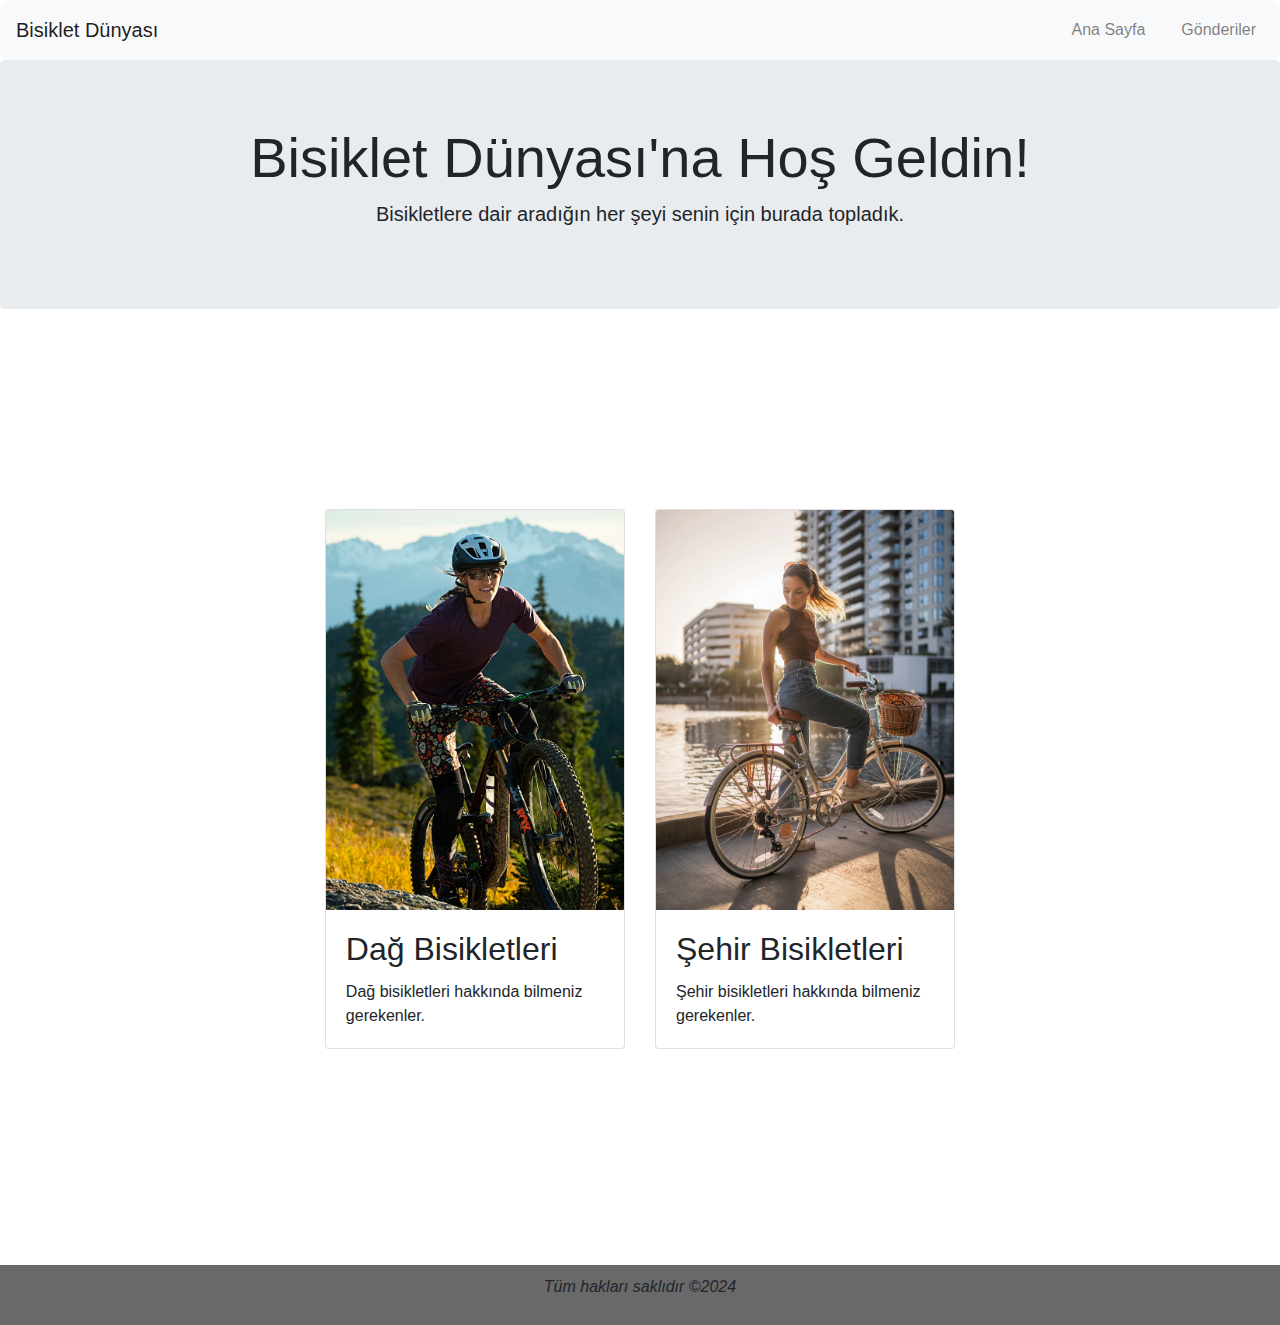
<file: BlogSitesi/index.html>
<!DOCTYPE html>
<html lang="tr">
<head>
    <meta charset="UTF-8">
    <meta name="viewport" content="width=device-width, initial-scale=1.0">
    <title>Bisiklet Dünyası</title>
    <link rel="stylesheet" href="styles.css">
    <link rel="stylesheet" href="https://stackpath.bootstrapcdn.com/bootstrap/4.5.2/css/bootstrap.min.css">
</head>

<body>
<header>
<nav class="navbar navbar-expand-lg navbar-light bg-light">
    <a class="navbar-brand" href="#">Bisiklet Dünyası</a>
    <div class="collapse navbar-collapse">
        <ul class="navbar-nav ml-auto">
            <li class="nav-item"><a class="nav-link" href="index.html">Ana Sayfa</a></li>
            <li class="nav-item"><a class="nav-link" href="post.html">Gönderiler</a></li>
        </ul>
    </div>
</nav>
</header>

<div class="jumbotron text-center">
    <h1 class="display-4">Bisiklet Dünyası'na Hoş Geldin!</h1>
    <p class="lead">Bisikletlere dair aradığın her şeyi senin için burada topladık.</p>
</div>

<div class="container mt-4">
    <div class="row justify-content-center">
      <!-- İlk Blog Kartı -->
      <div class="col-md-5 mb-4">
        <div class="card h-100">
          <img src="dag.bisikleti.jpg" class="card-img-top img-fixed-size" alt="Dag Bisikleti">
          <div class="card-body">
            <h2 class="card-title">Dağ Bisikletleri</h2>
            <p class="card-text">Dağ bisikletleri hakkında bilmeniz gerekenler.</p>
          </div>
        </div>
      </div>

      <!-- İkinci Blog Kartı -->
      <div class="col-md-5 mb-4">
        <div class="card h-100">
          <img src="city.bike.jpg" class="card-img-top img-fixed-size" alt="Sehir Bisikleti">
          <div class="card-body">
            <h2 class="card-title">Şehir Bisikletleri</h2>
            <p class="card-text">Şehir bisikletleri hakkında bilmeniz gerekenler.</p>
          </div>
        </div>
      </div>
    </div>
</div>

<footer>
    <div class="footer-bottom text-center mt-4">
        <p>Tüm hakları saklıdır ©2024</p>
    </div>
</footer>

</body>
</html>
</file>
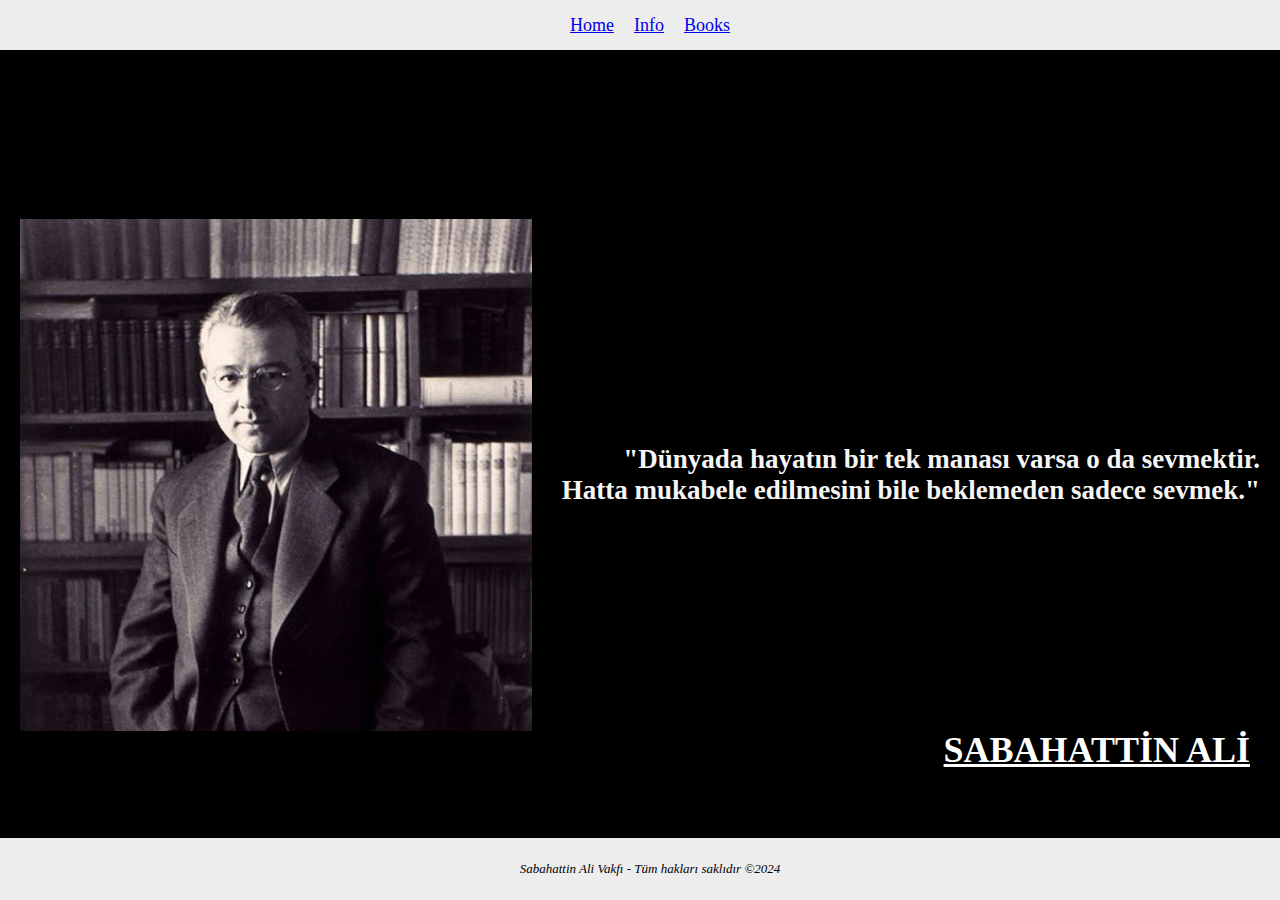
<file: YazarProjesi/index.html>
<!DOCTYPE html>
<html lang="tr">
<head>
    <meta charset="UTF-8">
    <meta name="viewport" content="width=device-width, initial-scale=1.0">
    <title>Sabahattin Ali</title>
    <link rel="stylesheet" href="style2.css">
    
</head>

<body>

    <header>
        <nav>
        <ul>
        <li><a href="index.html">Home</a></li>
        <li><a href="info.html">Info</a></li>
        <li><a href="books.html">Books</a></li>
        </ul>
        </nav>
        </header>
        <div class="sabahattinabi">
        <img src="sabahattin.jpg" alt="SabahattinAli" width="auto" height="auto"> 
        <h2>"Dünyada hayatın bir tek manası varsa o da sevmektir. Hatta mukabele edilmesini bile beklemeden sadece sevmek."</h2> 
        <h1>SABAHATTİN ALİ</h1>
    </div>

        <footer>
            <div class="footer-yazar">
                <p>Sabahattin Ali Vakfı - Tüm hakları saklıdır ©2024</p>
            </div>

</body>
</html>
</file>
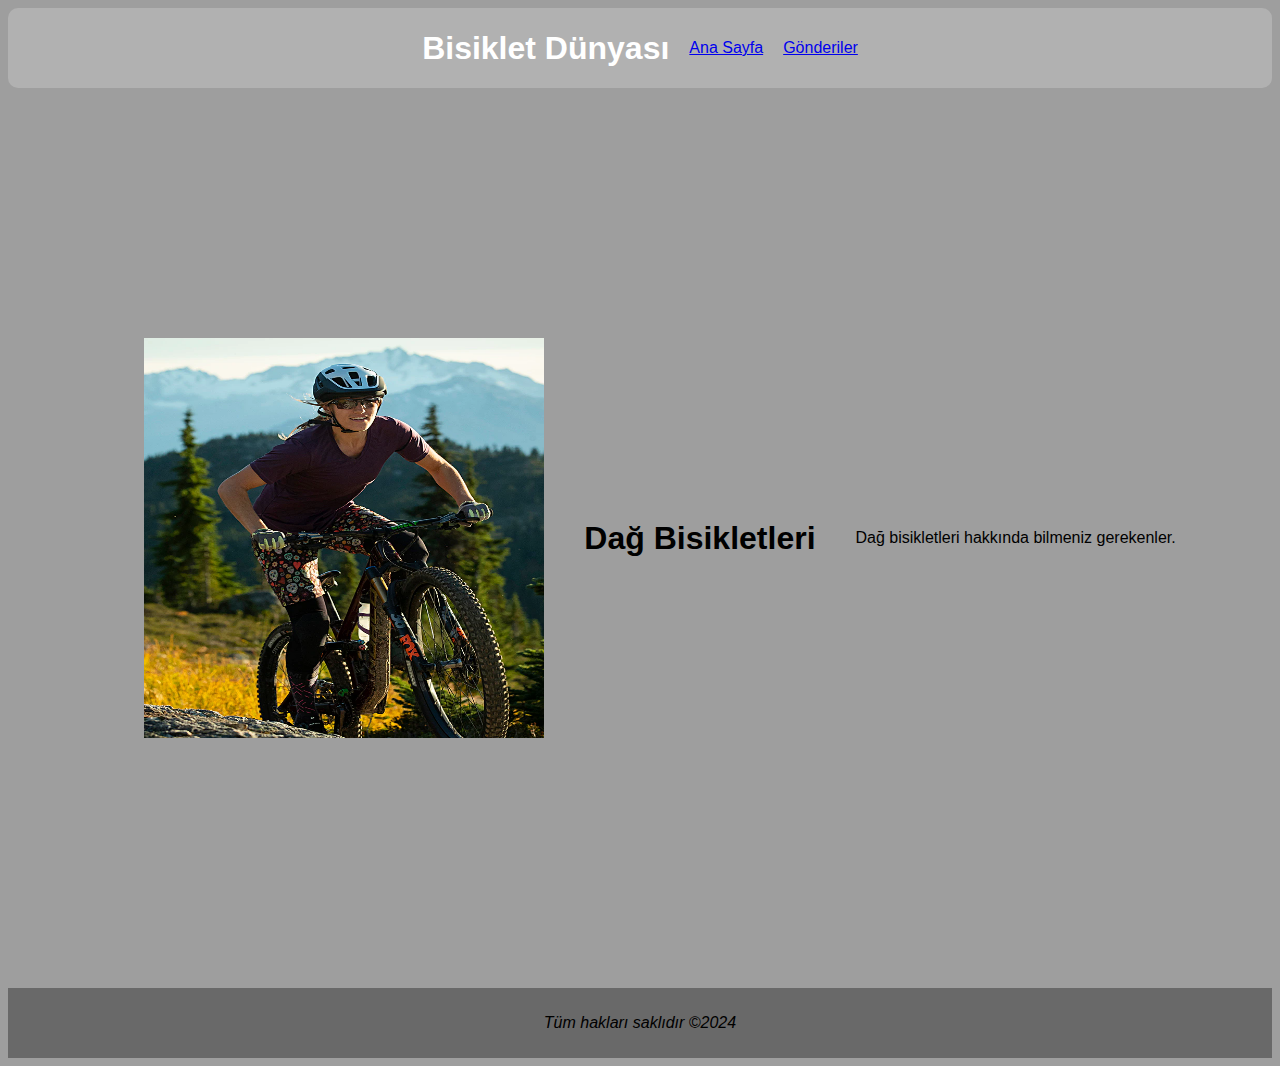
<file: BlogSitesi/post.html>
<!DOCTYPE html>
<html lang="tr">
<head>
    <meta charset="UTF-8">
    <meta name="viewport" content="width=device-width, initial-scale=1.0">
    <title>Bisiklet Dünyası</title>
    <link rel="stylesheet" href="styles.css">
</head>

<body>
<header>
<nav>
    <h1>Bisiklet Dünyası</h1>
<ul>
<li><a href="index.html">Ana Sayfa</a></li>
<li><a href="post.html">Gönderiler</a></li>
</ul>
</nav>
</header>

<div class="container">

<div class="blog1"></div>
<img src="dag.bisikleti.jpg" alt="Dag Bisikleti" width="400" height="400">  
<h1>Dağ Bisikletleri</h1>  
<p>Dağ bisikletleri hakkında bilmeniz gerekenler.</p>

</div>

<footer>
<div class="footer-bottom">
    <p>Tüm hakları saklıdır ©2024</p>
</div>
</footer>
    
</body>
</html>
</file>
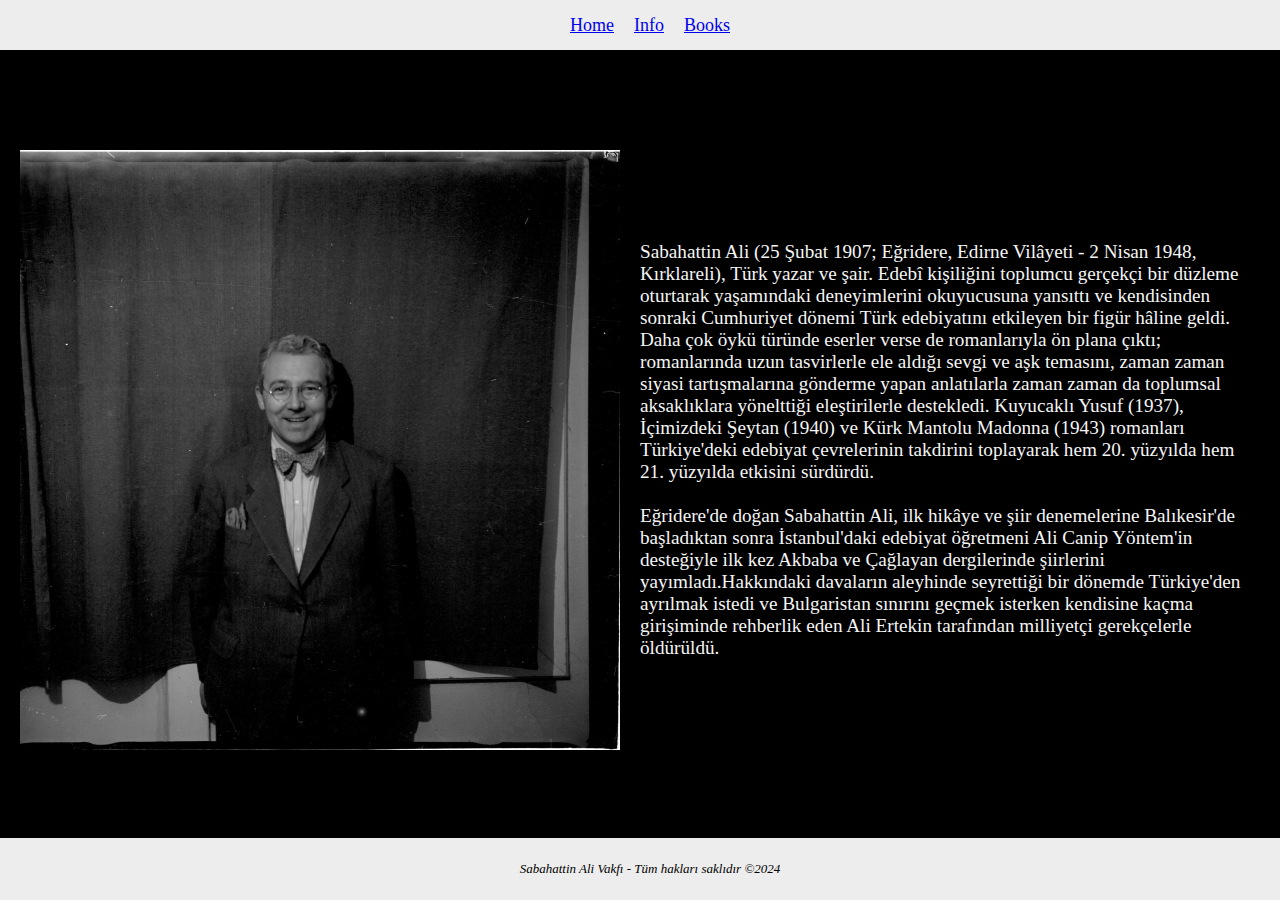
<file: YazarProjesi/info.html>
<!DOCTYPE html>
<html lang="tr">
<head>
    <meta charset="UTF-8">
    <meta name="viewport" content="width=device-width, initial-scale=1.0">
    <title>Info</title>
    <link rel="stylesheet" href="style2.css">
</head>
<body>

    <header>
        <nav>
        <ul>
        <li><a href="index.html">Home</a></li>
        <li><a href="info.html">Info</a></li>
        <li><a href="books.html">Books</a></li>
        </ul>
        </nav>

        <h1> INFO </h1>

        <div class="content">
        <img src="sabahattin2.jpg" alt="SabahattinAli2" width="600" height="600"> 

        <p>Sabahattin Ali (25 Şubat 1907; Eğridere, Edirne Vilâyeti - 2 Nisan 1948, Kırklareli), Türk yazar ve şair. Edebî kişiliğini toplumcu gerçekçi bir düzleme oturtarak yaşamındaki deneyimlerini okuyucusuna yansıttı ve kendisinden sonraki Cumhuriyet dönemi Türk edebiyatını etkileyen bir figür hâline geldi. Daha çok öykü türünde eserler verse de romanlarıyla ön plana çıktı; romanlarında uzun tasvirlerle ele aldığı sevgi ve aşk temasını, zaman zaman siyasi tartışmalarına gönderme yapan anlatılarla zaman zaman da toplumsal aksaklıklara yönelttiği eleştirilerle destekledi. Kuyucaklı Yusuf (1937), İçimizdeki Şeytan (1940) ve Kürk Mantolu Madonna (1943) romanları Türkiye'deki edebiyat çevrelerinin takdirini toplayarak hem 20. yüzyılda hem 21. yüzyılda etkisini sürdürdü.<br><br>
        Eğridere'de doğan Sabahattin Ali, ilk hikâye ve şiir denemelerine Balıkesir'de başladıktan sonra İstanbul'daki edebiyat öğretmeni Ali Canip Yöntem'in desteğiyle ilk kez Akbaba ve Çağlayan dergilerinde şiirlerini yayımladı.Hakkındaki davaların aleyhinde seyrettiği bir dönemde Türkiye'den ayrılmak istedi ve Bulgaristan sınırını geçmek isterken kendisine kaçma girişiminde rehberlik eden Ali Ertekin tarafından milliyetçi gerekçelerle öldürüldü.</p>

    </div>

    <footer>
        <div class="footer-yazar">
            <p>Sabahattin Ali Vakfı - Tüm hakları saklıdır ©2024</p>
        </div>
    
</body>
</html>
</file>
<file: BlogSitesi/styles.css>
body {
    background-color: rgb(158, 158, 158);
    font-family: 'Roboto', sans-serif;
    font-weight: 300; 
    }

    .container {
        display: flex; 
        justify-content: center; 
        align-items: center; 
        gap: 40px; 
        height: 100vh; 
        margin: 0 auto; 
        padding: 0 20px; 
        box-sizing: border-box; 
    }



    nav {
    background-color: rgb(177, 177, 177);
    height: 60px;
    display: flex;
    justify-content: center;
    align-items: center;
    border-radius: 10px;
    padding: 10px 20px;
    }

    nav h1 {
        display: flex;
        color: white;
        text-align:left;
        margin: 0;
        padding: 0;
    
        }
    
    nav ul {
        list-style-type: none; 
        margin: 0;
        padding: 0;
        overflow: hidden; 
        display: flex;
        justify-content: center; 
    }
    
    nav ul li {
        margin-left: 20px; 
    }


.footer-bottom {
background-color: dimgray;
font-size: medium;
font-style: italic;
text-align: center;
padding: 10px 20px; 
margin-top: auto;
}

.p {
    display:flex;
    text-align: left;
    color: white;
}

.h1 {
    display:flex;
    text-align: end;
    color: white;
}

.img-fixed-size {
    width: 400px;
    height: 400px;
    object-fit: cover; 
  }
</file>
<file: YazarProjesi/style2.css>
main{

    flex: 1;
    padding: 20px;
}

body {
background-color: black;
font-family: 'Times New Roman', Times, serif;
font-weight: 300;
margin: 0;
padding: 0;
display: flex;
flex-direction: column;
min-height: 100vh;
}

nav {
    background-color: rgb(237, 237, 237);
    height: 30px;
    display: flex;
    font-family: 'Times New Roman', Times, serif;
    font-size: large;
    color:rgb(0, 0, 0);
    justify-content: center;
    align-items: center;
    padding: 10px 20px;
    }

    nav ul {
        list-style-type: none; 
        margin: 0;
        padding: 0;
        overflow: hidden; 
        display: flex;
        justify-content: center;
        font-family: 'Times New Roman', Times, serif; 
    }

    nav ul li {
        margin-left: 20px; 
        align-items:baseline;
        color: black;
        font-family: 'Times New Roman', Times, serif;
    
    }

    .footer-yazar {
        background-color: rgb(237, 237, 237);
        font-family: 'Times New Roman', Times, serif;
        font-size: small;
        font-style: italic;
        text-align: center;
        padding: 10px 10px; 
        margin-top: auto;
        position: absolute;
        bottom: 0;
        margin-top: 20;
        margin: 0 auto;
        width: 100%;
        }

        .content p{
            color: whitesmoke;
            margin: 0;
            flex: 1;
            font-weight: 200;
            width: 400;
            height: auto;
            font-size: larger;
            font-family: 'Times New Roman', Times, serif;
            
            }

            .content{
                display: flex;
                align-items: center;
                padding: 20px;
            }

            .content img {
                margin-right: 20px;
                
            }

            .BookList ul li{
font-family: 'Times New Roman', Times, serif;
text-align: left;
text-transform: capitalize;
font-weight: 10;
font-size:xx-large;
color: rgb(255, 255, 255);
flex: 1;
}

.BookTitle{
color: white;
padding: 40px;
font-family: 'Times New Roman', Times, serif;
}

.sabahattinabi{
    color: whitesmoke;
    text-align:right;
    font-size: large;
    font-family:'Times New Roman', Times, serif;
    height: auto;
    flex: 1;
    margin: 0;
    font-weight: 200;
    width: 400;
    display: flex;
    align-items: center;
    padding: 20px;

    }

    .sabahattinabi img {
        margin-right: 20px;

    }

    .sabahattinabi h1 {
        position: absolute;
        bottom: 100px;
        right: 20px;
        padding: 5px 10px;
        color: white;
    text-align:right;
    font-family:'Times New Roman', Times, serif;
    text-decoration: underline;

    }
</file>
